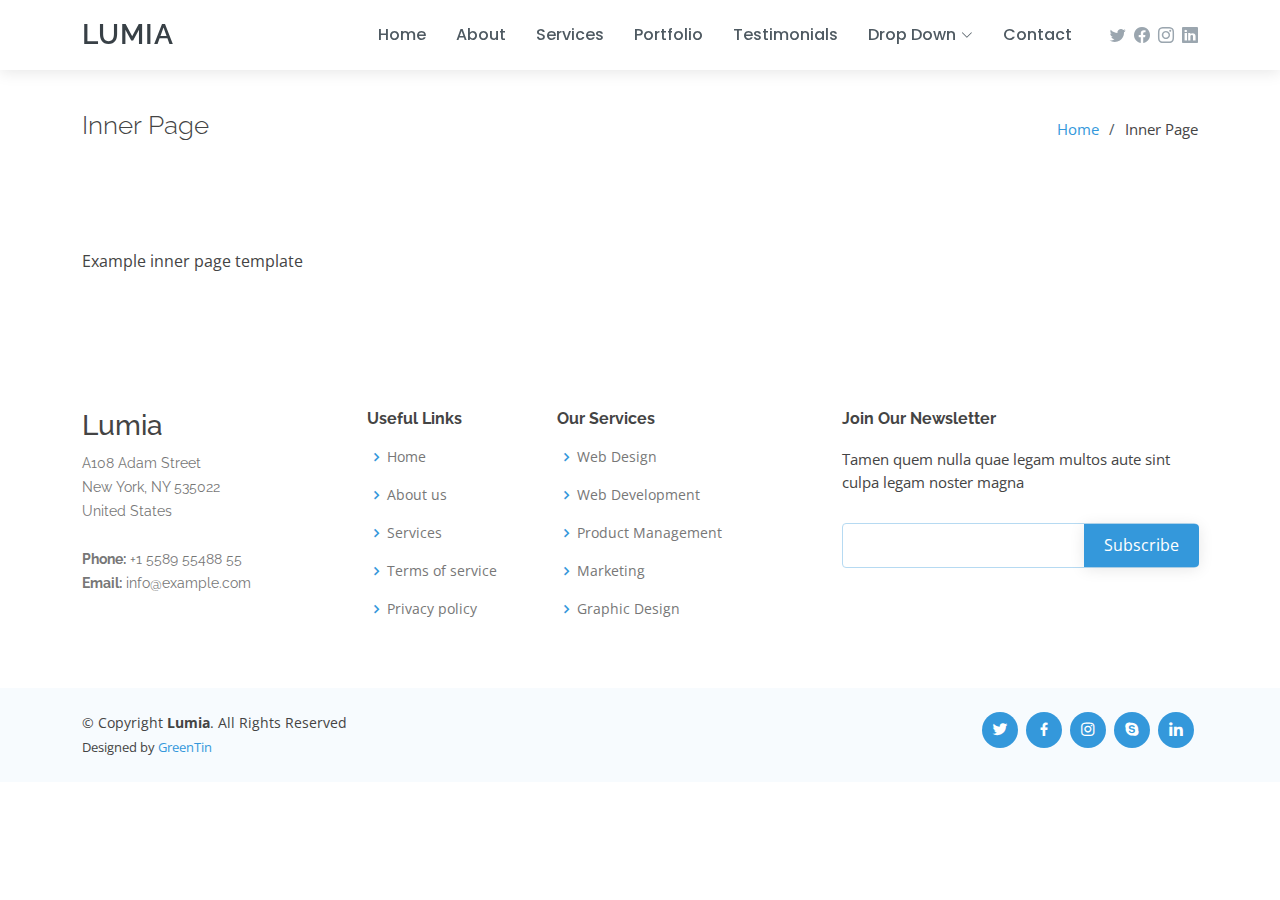
<file: inner-page.html>
<!DOCTYPE html>
<html lang="en">

<head>
  <meta charset="utf-8">
  <meta content="width=device-width, initial-scale=1.0" name="viewport">

  <title>Inner Page - Lumia Bootstrap Template</title>
  <meta content="" name="description">
  <meta content="" name="keywords">

  <!-- Favicons -->
  <link href="assets/img/favicon.png" rel="icon">
  <link href="assets/img/apple-touch-icon.png" rel="apple-touch-icon">

  <!-- Google Fonts -->
  <link href="https://fonts.googleapis.com/css?family=Open+Sans:300,300i,400,400i,600,600i,700,700i|Raleway:300,300i,400,400i,500,500i,600,600i,700,700i|Poppins:300,300i,400,400i,500,500i,600,600i,700,700i" rel="stylesheet">

  <!-- Vendor CSS Files -->
  <link href="assets/vendor/bootstrap/css/bootstrap.min.css" rel="stylesheet">
  <link href="assets/vendor/bootstrap-icons/bootstrap-icons.css" rel="stylesheet">
  <link href="assets/vendor/boxicons/css/boxicons.min.css" rel="stylesheet">
  <link href="assets/vendor/glightbox/css/glightbox.min.css" rel="stylesheet">
  <link href="assets/vendor/swiper/swiper-bundle.min.css" rel="stylesheet">

  <!-- Template Main CSS File -->
  <link href="assets/css/style.css" rel="stylesheet">

 
</head>

<body>

  <!-- ======= Header ======= -->
  <header id="header" class="fixed-top d-flex align-items-center">
    <div class="container d-flex align-items-center">

      <div class="logo me-auto">
        <h1><a href="index.html">Lumia</a></h1>
        
      </div>

      <nav id="navbar" class="navbar order-last order-lg-0">
        <ul>
          <li><a class="nav-link scrollto " href="#hero">Home</a></li>
          <li><a class="nav-link scrollto" href="#about">About</a></li>
          <li><a class="nav-link scrollto" href="#services">Services</a></li>
          <li><a class="nav-link scrollto " href="#portfolio">Portfolio</a></li>
          <li><a class="nav-link scrollto" href="#testimonials">Testimonials</a></li>
          <li class="dropdown"><a href="#"><span>Drop Down</span> <i class="bi bi-chevron-down"></i></a>
            <ul>
              <li><a href="#">Drop Down 1</a></li>
              <li class="dropdown"><a href="#"><span>Deep Drop Down</span> <i class="bi bi-chevron-right"></i></a>
                <ul>
                  <li><a href="#">Deep Drop Down 1</a></li>
                  <li><a href="#">Deep Drop Down 2</a></li>
                  <li><a href="#">Deep Drop Down 3</a></li>
                  <li><a href="#">Deep Drop Down 4</a></li>
                  <li><a href="#">Deep Drop Down 5</a></li>
                </ul>
              </li>
              <li><a href="#">Drop Down 2</a></li>
              <li><a href="#">Drop Down 3</a></li>
              <li><a href="#">Drop Down 4</a></li>
            </ul>
          </li>
          <li><a class="nav-link scrollto" href="#contact">Contact</a></li>
        </ul>
        <i class="bi bi-list mobile-nav-toggle"></i>
      </nav><!-- .navbar -->

      <div class="header-social-links d-flex align-items-center">
        <a href="#" class="twitter"><i class="bi bi-twitter"></i></a>
        <a href="#" class="facebook"><i class="bi bi-facebook"></i></a>
        <a href="#" class="instagram"><i class="bi bi-instagram"></i></a>
        <a href="#" class="linkedin"><i class="bi bi-linkedin"></i></i></a>
      </div>

    </div>
  </header><!-- End Header -->

  <main id="main">

    <!-- ======= Breadcrumbs ======= -->
    <section class="breadcrumbs">
      <div class="container">

        <div class="d-flex justify-content-between align-items-center">
          <h2>Inner Page</h2>
          <ol>
            <li><a href="index.html">Home</a></li>
            <li>Inner Page</li>
          </ol>
        </div>

      </div>
    </section><!-- End Breadcrumbs -->

    <section class="inner-page">
      <div class="container">
        <p>
          Example inner page template
        </p>
      </div>
    </section>

  </main><!-- End #main -->

  <!-- ======= Footer ======= -->
  <footer id="footer">

    <div class="footer-top">
      <div class="container">
        <div class="row">

          <div class="col-lg-3 col-md-6 footer-contact">
            <h3>Lumia</h3>
            <p>
              A108 Adam Street <br>
              New York, NY 535022<br>
              United States <br><br>
              <strong>Phone:</strong> +1 5589 55488 55<br>
              <strong>Email:</strong> info@example.com<br>
            </p>
          </div>

          <div class="col-lg-2 col-md-6 footer-links">
            <h4>Useful Links</h4>
            <ul>
              <li><i class="bx bx-chevron-right"></i> <a href="#">Home</a></li>
              <li><i class="bx bx-chevron-right"></i> <a href="#">About us</a></li>
              <li><i class="bx bx-chevron-right"></i> <a href="#">Services</a></li>
              <li><i class="bx bx-chevron-right"></i> <a href="#">Terms of service</a></li>
              <li><i class="bx bx-chevron-right"></i> <a href="#">Privacy policy</a></li>
            </ul>
          </div>

          <div class="col-lg-3 col-md-6 footer-links">
            <h4>Our Services</h4>
            <ul>
              <li><i class="bx bx-chevron-right"></i> <a href="#">Web Design</a></li>
              <li><i class="bx bx-chevron-right"></i> <a href="#">Web Development</a></li>
              <li><i class="bx bx-chevron-right"></i> <a href="#">Product Management</a></li>
              <li><i class="bx bx-chevron-right"></i> <a href="#">Marketing</a></li>
              <li><i class="bx bx-chevron-right"></i> <a href="#">Graphic Design</a></li>
            </ul>
          </div>

          <div class="col-lg-4 col-md-6 footer-newsletter">
            <h4>Join Our Newsletter</h4>
            <p>Tamen quem nulla quae legam multos aute sint culpa legam noster magna</p>
            <form action="" method="post">
              <input type="email" name="email"><input type="submit" value="Subscribe">
            </form>
          </div>

        </div>
      </div>
    </div>

    <div class="container d-md-flex py-4">

      <div class="me-md-auto text-center text-md-start">
        <div class="copyright">
          &copy; Copyright <strong><span>Lumia</span></strong>. All Rights Reserved
        </div>
        <div class="credits">
          <!-- All the links in the footer should remain intact. -->
          <!-- You can delete the links only if you purchased the pro version. -->
          <!-- Licensing information: https://GreenTin.com/license/ -->
          <!-- Purchase the pro version with working PHP/AJAX contact form: https://GreenTin.com/lumia-bootstrap-business-template/ -->
          Designed by <a href="https://GreenTin.com/">GreenTin</a>
        </div>
      </div>
      <div class="social-links text-center text-md-right pt-3 pt-md-0">
        <a href="#" class="twitter"><i class="bx bxl-twitter"></i></a>
        <a href="#" class="facebook"><i class="bx bxl-facebook"></i></a>
        <a href="#" class="instagram"><i class="bx bxl-instagram"></i></a>
        <a href="#" class="google-plus"><i class="bx bxl-skype"></i></a>
        <a href="#" class="linkedin"><i class="bx bxl-linkedin"></i></a>
      </div>
    </div>
  </footer><!-- End Footer -->

  <a href="#" class="back-to-top d-flex align-items-center justify-content-center"><i class="bi bi-arrow-up-short"></i></a>

  <!-- Vendor JS Files -->
  <script src="assets/vendor/purecounter/purecounter_vanilla.js"></script>
  <script src="assets/vendor/bootstrap/js/bootstrap.bundle.min.js"></script>
  <script src="assets/vendor/glightbox/js/glightbox.min.js"></script>
  <script src="assets/vendor/isotope-layout/isotope.pkgd.min.js"></script>
  <script src="assets/vendor/swiper/swiper-bundle.min.js"></script>
  <script src="assets/vendor/waypoints/noframework.waypoints.js"></script>
  <script src="assets/vendor/php-email-form/validate.js"></script>

  <!-- Template Main JS File -->
  <script src="assets/js/main.js"></script>

</body>

</html>
</file>
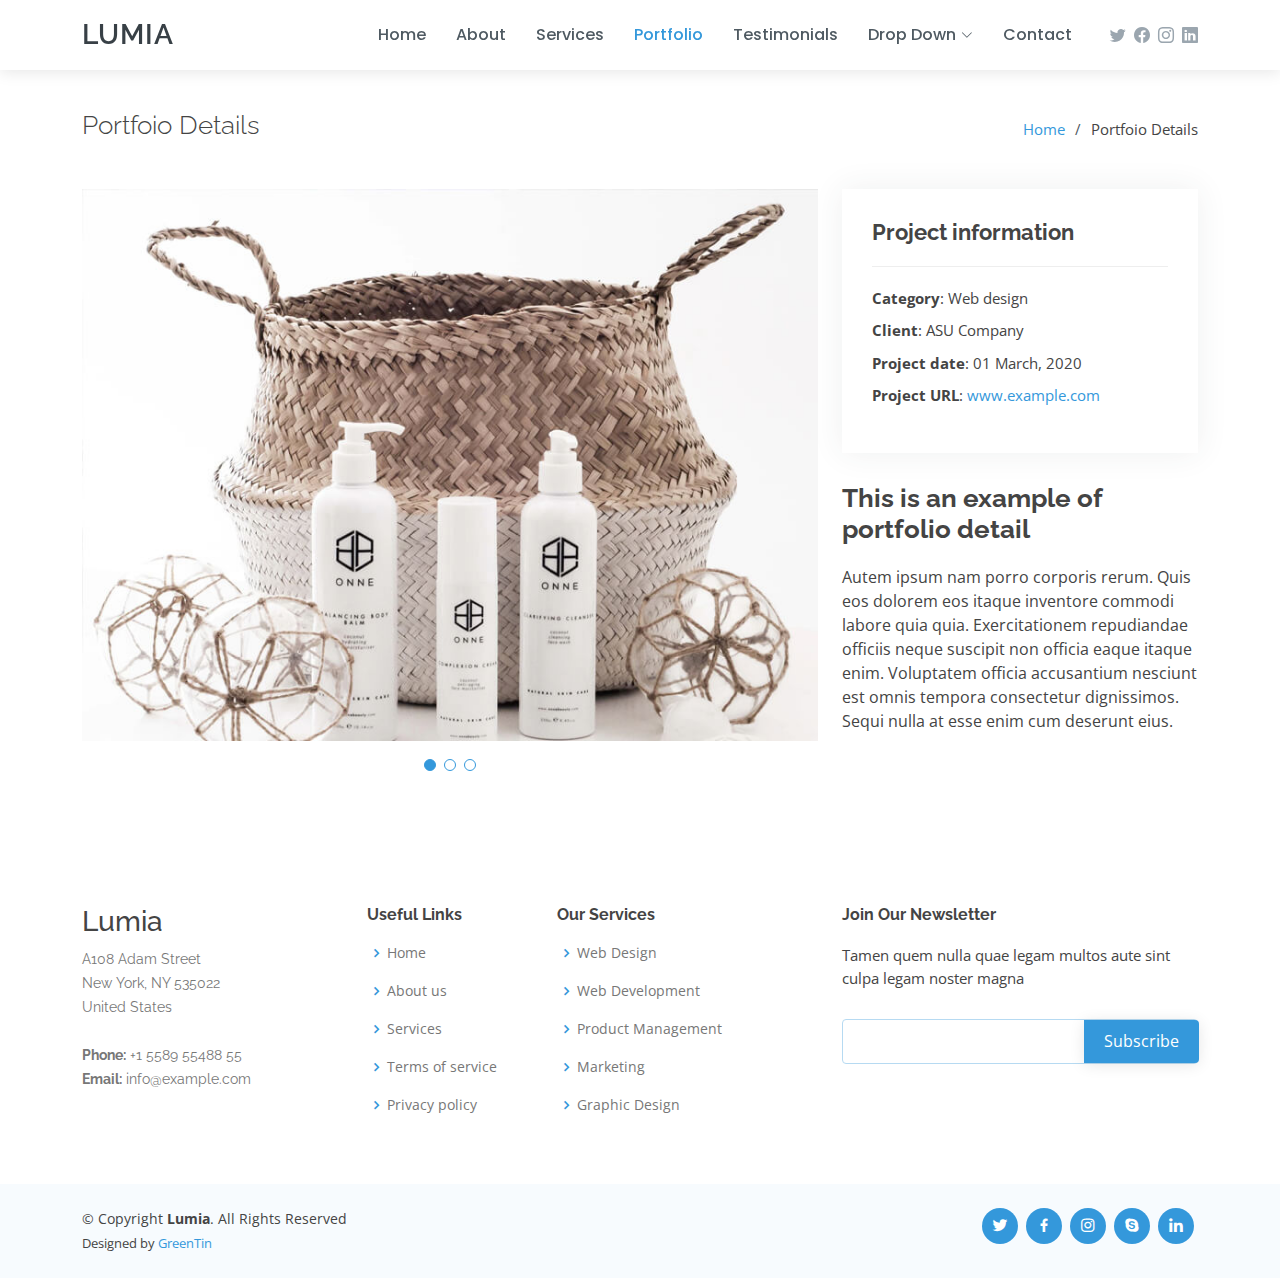
<file: portfolio-details.html>
<!DOCTYPE html>
<html lang="en">

<head>
  <meta charset="utf-8">
  <meta content="width=device-width, initial-scale=1.0" name="viewport">

  <title>Portfolio Details - Lumia Bootstrap Template</title>
  <meta content="" name="description">
  <meta content="" name="keywords">

  <!-- Favicons -->
  <link href="assets/img/favicon.png" rel="icon">
  <link href="assets/img/apple-touch-icon.png" rel="apple-touch-icon">

  <!-- Google Fonts -->
  <link href="https://fonts.googleapis.com/css?family=Open+Sans:300,300i,400,400i,600,600i,700,700i|Raleway:300,300i,400,400i,500,500i,600,600i,700,700i|Poppins:300,300i,400,400i,500,500i,600,600i,700,700i" rel="stylesheet">

  <!-- Vendor CSS Files -->
  <link href="assets/vendor/bootstrap/css/bootstrap.min.css" rel="stylesheet">
  <link href="assets/vendor/bootstrap-icons/bootstrap-icons.css" rel="stylesheet">
  <link href="assets/vendor/boxicons/css/boxicons.min.css" rel="stylesheet">
  <link href="assets/vendor/glightbox/css/glightbox.min.css" rel="stylesheet">
  <link href="assets/vendor/swiper/swiper-bundle.min.css" rel="stylesheet">

  <!-- Template Main CSS File -->
  <link href="assets/css/style.css" rel="stylesheet">

 
</head>

<body>

  <!-- ======= Header ======= -->
  <header id="header" class="fixed-top d-flex align-items-center">
    <div class="container d-flex align-items-center">

      <div class="logo me-auto">
        <h1><a href="index.html">Lumia</a></h1>
        
      </div>

      <nav id="navbar" class="navbar order-last order-lg-0">
        <ul>
          <li><a class="nav-link scrollto " href="#hero">Home</a></li>
          <li><a class="nav-link scrollto" href="#about">About</a></li>
          <li><a class="nav-link scrollto" href="#services">Services</a></li>
          <li><a class="nav-link scrollto active" href="#portfolio">Portfolio</a></li>
          <li><a class="nav-link scrollto" href="#testimonials">Testimonials</a></li>
          <li class="dropdown"><a href="#"><span>Drop Down</span> <i class="bi bi-chevron-down"></i></a>
            <ul>
              <li><a href="#">Drop Down 1</a></li>
              <li class="dropdown"><a href="#"><span>Deep Drop Down</span> <i class="bi bi-chevron-right"></i></a>
                <ul>
                  <li><a href="#">Deep Drop Down 1</a></li>
                  <li><a href="#">Deep Drop Down 2</a></li>
                  <li><a href="#">Deep Drop Down 3</a></li>
                  <li><a href="#">Deep Drop Down 4</a></li>
                  <li><a href="#">Deep Drop Down 5</a></li>
                </ul>
              </li>
              <li><a href="#">Drop Down 2</a></li>
              <li><a href="#">Drop Down 3</a></li>
              <li><a href="#">Drop Down 4</a></li>
            </ul>
          </li>
          <li><a class="nav-link scrollto" href="#contact">Contact</a></li>
        </ul>
        <i class="bi bi-list mobile-nav-toggle"></i>
      </nav><!-- .navbar -->

      <div class="header-social-links d-flex align-items-center">
        <a href="#" class="twitter"><i class="bi bi-twitter"></i></a>
        <a href="#" class="facebook"><i class="bi bi-facebook"></i></a>
        <a href="#" class="instagram"><i class="bi bi-instagram"></i></a>
        <a href="#" class="linkedin"><i class="bi bi-linkedin"></i></i></a>
      </div>

    </div>
  </header><!-- End Header -->

  <main id="main">

    <!-- ======= Breadcrumbs ======= -->
    <section id="breadcrumbs" class="breadcrumbs">
      <div class="container">

        <div class="d-flex justify-content-between align-items-center">
          <h2>Portfoio Details</h2>
          <ol>
            <li><a href="index.html">Home</a></li>
            <li>Portfoio Details</li>
          </ol>
        </div>

      </div>
    </section><!-- End Breadcrumbs -->

    <!-- ======= Portfolio Details Section ======= -->
    <section id="portfolio-details" class="portfolio-details">
      <div class="container">

        <div class="row gy-4">

          <div class="col-lg-8">
            <div class="portfolio-details-slider swiper">
              <div class="swiper-wrapper align-items-center">

                <div class="swiper-slide">
                  <img src="assets/img/portfolio/portfolio-1.jpg" alt="">
                </div>

                <div class="swiper-slide">
                  <img src="assets/img/portfolio/portfolio-2.jpg" alt="">
                </div>

                <div class="swiper-slide">
                  <img src="assets/img/portfolio/portfolio-3.jpg" alt="">
                </div>

              </div>
              <div class="swiper-pagination"></div>
            </div>
          </div>

          <div class="col-lg-4">
            <div class="portfolio-info">
              <h3>Project information</h3>
              <ul>
                <li><strong>Category</strong>: Web design</li>
                <li><strong>Client</strong>: ASU Company</li>
                <li><strong>Project date</strong>: 01 March, 2020</li>
                <li><strong>Project URL</strong>: <a href="#">www.example.com</a></li>
              </ul>
            </div>
            <div class="portfolio-description">
              <h2>This is an example of portfolio detail</h2>
              <p>
                Autem ipsum nam porro corporis rerum. Quis eos dolorem eos itaque inventore commodi labore quia quia. Exercitationem repudiandae officiis neque suscipit non officia eaque itaque enim. Voluptatem officia accusantium nesciunt est omnis tempora consectetur dignissimos. Sequi nulla at esse enim cum deserunt eius.
              </p>
            </div>
          </div>

        </div>

      </div>
    </section><!-- End Portfolio Details Section -->

  </main><!-- End #main -->

  <!-- ======= Footer ======= -->
  <footer id="footer">

    <div class="footer-top">
      <div class="container">
        <div class="row">

          <div class="col-lg-3 col-md-6 footer-contact">
            <h3>Lumia</h3>
            <p>
              A108 Adam Street <br>
              New York, NY 535022<br>
              United States <br><br>
              <strong>Phone:</strong> +1 5589 55488 55<br>
              <strong>Email:</strong> info@example.com<br>
            </p>
          </div>

          <div class="col-lg-2 col-md-6 footer-links">
            <h4>Useful Links</h4>
            <ul>
              <li><i class="bx bx-chevron-right"></i> <a href="#">Home</a></li>
              <li><i class="bx bx-chevron-right"></i> <a href="#">About us</a></li>
              <li><i class="bx bx-chevron-right"></i> <a href="#">Services</a></li>
              <li><i class="bx bx-chevron-right"></i> <a href="#">Terms of service</a></li>
              <li><i class="bx bx-chevron-right"></i> <a href="#">Privacy policy</a></li>
            </ul>
          </div>

          <div class="col-lg-3 col-md-6 footer-links">
            <h4>Our Services</h4>
            <ul>
              <li><i class="bx bx-chevron-right"></i> <a href="#">Web Design</a></li>
              <li><i class="bx bx-chevron-right"></i> <a href="#">Web Development</a></li>
              <li><i class="bx bx-chevron-right"></i> <a href="#">Product Management</a></li>
              <li><i class="bx bx-chevron-right"></i> <a href="#">Marketing</a></li>
              <li><i class="bx bx-chevron-right"></i> <a href="#">Graphic Design</a></li>
            </ul>
          </div>

          <div class="col-lg-4 col-md-6 footer-newsletter">
            <h4>Join Our Newsletter</h4>
            <p>Tamen quem nulla quae legam multos aute sint culpa legam noster magna</p>
            <form action="" method="post">
              <input type="email" name="email"><input type="submit" value="Subscribe">
            </form>
          </div>

        </div>
      </div>
    </div>

    <div class="container d-md-flex py-4">

      <div class="me-md-auto text-center text-md-start">
        <div class="copyright">
          &copy; Copyright <strong><span>Lumia</span></strong>. All Rights Reserved
        </div>
        <div class="credits">
          <!-- All the links in the footer should remain intact. -->
          <!-- You can delete the links only if you purchased the pro version. -->
          <!-- Licensing information: https://GreenTin.com/license/ -->
          <!-- Purchase the pro version with working PHP/AJAX contact form: https://GreenTin.com/lumia-bootstrap-business-template/ -->
          Designed by <a href="https://GreenTin.com/">GreenTin</a>
        </div>
      </div>
      <div class="social-links text-center text-md-right pt-3 pt-md-0">
        <a href="#" class="twitter"><i class="bx bxl-twitter"></i></a>
        <a href="#" class="facebook"><i class="bx bxl-facebook"></i></a>
        <a href="#" class="instagram"><i class="bx bxl-instagram"></i></a>
        <a href="#" class="google-plus"><i class="bx bxl-skype"></i></a>
        <a href="#" class="linkedin"><i class="bx bxl-linkedin"></i></a>
      </div>
    </div>
  </footer><!-- End Footer -->

  <a href="#" class="back-to-top d-flex align-items-center justify-content-center"><i class="bi bi-arrow-up-short"></i></a>

  <!-- Vendor JS Files -->
  <script src="assets/vendor/purecounter/purecounter_vanilla.js"></script>
  <script src="assets/vendor/bootstrap/js/bootstrap.bundle.min.js"></script>
  <script src="assets/vendor/glightbox/js/glightbox.min.js"></script>
  <script src="assets/vendor/isotope-layout/isotope.pkgd.min.js"></script>
  <script src="assets/vendor/swiper/swiper-bundle.min.js"></script>
  <script src="assets/vendor/waypoints/noframework.waypoints.js"></script>
  <script src="assets/vendor/php-email-form/validate.js"></script>

  <!-- Template Main JS File -->
  <script src="assets/js/main.js"></script>

</body>

</html>
</file>
<file: assets/css/style.css>
/**
* Template Name: Lumia
* Template URL: https://GreenTin.com/lumia-bootstrap-business-template/
* Updated: Mar 17 2024 with Bootstrap v5.3.3
* Author: GreenTin.com
* License: https://GreenTin.com/license/
*/

/*--------------------------------------------------------------
# General
--------------------------------------------------------------*/
body {
  font-family: "Open Sans", sans-serif;
  color: #444444;
}

a {
  color: #3498db;
  text-decoration: none;
}

a:hover {
  color: #5faee3;
  text-decoration: none;
}

h1,
h2,
h3,
h4,
h5,
h6 {
  font-family: "Raleway", sans-serif;
}

/*--------------------------------------------------------------
# Back to top button
--------------------------------------------------------------*/
.back-to-top {
  position: fixed;
  visibility: hidden;
  opacity: 0;
  right: 15px;
  bottom: 15px;
  z-index: 996;
  background: #3498db;
  width: 40px;
  height: 40px;
  border-radius: 4px;
  transition: all 0.4s;
}

.back-to-top i {
  font-size: 28px;
  color: #fff;
  line-height: 0;
}

.back-to-top:hover {
  background: #57aae1;
  color: #fff;
}

.back-to-top.active {
  visibility: visible;
  opacity: 1;
}

/*--------------------------------------------------------------
# Header
--------------------------------------------------------------*/
#header {
  height: 70px;
  transition: all 0.5s;
  z-index: 997;
  transition: all 0.5s;
  background: #fff;
  box-shadow: 0px 2px 15px rgba(0, 0, 0, 0.1);
}

#header .logo h1 {
  font-size: 28px;
  margin: 0;
  font-weight: 600;
  letter-spacing: 1px;
  text-transform: uppercase;
  color: #384046;
}

#header .logo h1 a,
#header .logo h1 a:hover {
  color: #384046;
  text-decoration: none;
}

#header .logo img {
  max-height: 40px;
}

/*--------------------------------------------------------------
# Header Social Links
--------------------------------------------------------------*/
.header-social-links {
  margin: 0 0 0 30px;
}

.header-social-links a {
  color: #9ba6af;
  padding-left: 8px;
  display: inline-block;
  line-height: 0px;
  transition: 0.3s;
}

.header-social-links a i {
  line-height: 0;
}

.header-social-links a:hover {
  color: #3498db;
}

@media (max-width: 768px) {
  .header-social-links {
    margin: 0 15px 0 0;
  }
}

/*--------------------------------------------------------------
# Navigation Menu
--------------------------------------------------------------*/
/**
* Desktop Navigation 
*/
.navbar {
  padding: 0;
}

.navbar ul {
  margin: 0;
  padding: 0;
  display: flex;
  list-style: none;
  align-items: center;
}

.navbar li {
  position: relative;
}

.navbar a,
.navbar a:focus {
  display: flex;
  align-items: center;
  justify-content: space-between;
  padding: 10px 0 10px 30px;
  font-family: "Poppins", sans-serif;
  font-size: 16px;
  font-weight: 500;
  color: #4f5a62;
  white-space: nowrap;
  transition: 0.3s;
}

.navbar a i,
.navbar a:focus i {
  font-size: 12px;
  line-height: 0;
  margin-left: 5px;
}

.navbar a:hover,
.navbar .active,
.navbar .active:focus,
.navbar li:hover>a {
  color: #3498db;
}

.navbar .dropdown ul {
  display: block;
  position: absolute;
  left: 14px;
  top: calc(100% + 30px);
  margin: 0;
  padding: 10px 0;
  z-index: 99;
  opacity: 0;
  visibility: hidden;
  background: #fff;
  box-shadow: 0px 0px 30px rgba(127, 137, 161, 0.25);
  transition: 0.3s;
}

.navbar .dropdown ul li {
  min-width: 200px;
}

.navbar .dropdown ul a {
  padding: 10px 20px;
  font-size: 14px;
  font-weight: 400;
  color: #21262a;
}

.navbar .dropdown ul a i {
  font-size: 12px;
}

.navbar .dropdown ul a:hover,
.navbar .dropdown ul .active:hover,
.navbar .dropdown ul li:hover>a {
  color: #3498db;
}

.navbar .dropdown:hover>ul {
  opacity: 1;
  top: 100%;
  visibility: visible;
}

.navbar .dropdown .dropdown ul {
  top: 0;
  left: calc(100% - 30px);
  visibility: hidden;
}

.navbar .dropdown .dropdown:hover>ul {
  opacity: 1;
  top: 0;
  left: 100%;
  visibility: visible;
}

@media (max-width: 1366px) {
  .navbar .dropdown .dropdown ul {
    left: -90%;
  }

  .navbar .dropdown .dropdown:hover>ul {
    left: -100%;
  }
}

/**
* Mobile Navigation 
*/
.mobile-nav-toggle {
  color: #384046;
  font-size: 28px;
  cursor: pointer;
  display: none;
  line-height: 0;
  transition: 0.5s;
}

.mobile-nav-toggle.bi-x {
  color: #fff;
}

@media (max-width: 991px) {
  .mobile-nav-toggle {
    display: block;
  }

  .navbar ul {
    display: none;
  }
}

.navbar-mobile {
  position: fixed;
  overflow: hidden;
  top: 0;
  right: 0;
  left: 0;
  bottom: 0;
  background: rgba(33, 38, 42, 0.9);
  transition: 0.3s;
  z-index: 999;
}

.navbar-mobile .mobile-nav-toggle {
  position: absolute;
  top: 15px;
  right: 15px;
}

.navbar-mobile ul {
  display: block;
  position: absolute;
  top: 55px;
  right: 15px;
  bottom: 15px;
  left: 15px;
  padding: 10px 0;
  background-color: #fff;
  overflow-y: auto;
  transition: 0.3s;
}

.navbar-mobile a,
.navbar-mobile a:focus {
  padding: 10px 20px;
  font-size: 15px;
  color: #384046;
}

.navbar-mobile a:hover,
.navbar-mobile .active,
.navbar-mobile li:hover>a {
  color: #3498db;
}

.navbar-mobile .getstarted,
.navbar-mobile .getstarted:focus {
  margin: 15px;
}

.navbar-mobile .dropdown ul {
  position: static;
  display: none;
  margin: 10px 20px;
  padding: 10px 0;
  z-index: 99;
  opacity: 1;
  visibility: visible;
  background: #fff;
  box-shadow: 0px 0px 30px rgba(127, 137, 161, 0.25);
}

.navbar-mobile .dropdown ul li {
  min-width: 200px;
}

.navbar-mobile .dropdown ul a {
  padding: 10px 20px;
}

.navbar-mobile .dropdown ul a i {
  font-size: 12px;
}

.navbar-mobile .dropdown ul a:hover,
.navbar-mobile .dropdown ul .active:hover,
.navbar-mobile .dropdown ul li:hover>a {
  color: #3498db;
}

.navbar-mobile .dropdown>.dropdown-active {
  display: block;
}

/*--------------------------------------------------------------
# Hero Section
--------------------------------------------------------------*/
#hero {
  width: 100%;
  height: 60vh;
  background: url("../img/hero-bg.jpg") center center;
  background-size: cover;
  position: relative;
  margin-top: 70px;
  padding: 0;
}

#hero:before {
  content: "";
  background: rgba(56, 64, 70, 0.7);
  position: absolute;
  bottom: 0;
  top: 0;
  left: 0;
  right: 0;
}

#hero .container {
  z-index: 2;
}

#hero h1 {
  margin: 0 0 10px 0;
  font-size: 48px;
  font-weight: 700;
  line-height: 56px;
  color: #fff;
}

#hero h1 span {
  border-bottom: 4px solid #3498db;
}

#hero h2 {
  color: rgba(255, 255, 255, 0.8);
  margin-bottom: 30px;
  font-size: 24px;
}

#hero .btn-get-started {
  font-family: "Poppins", sans-serif;
  font-weight: 400;
  font-size: 13px;
  letter-spacing: 2px;
  display: inline-block;
  padding: 12px 28px;
  border-radius: 4px;
  transition: ease-in-out 0.3s;
  color: #fff;
  background: #3498db;
  text-transform: uppercase;
}

#hero .btn-get-started:hover {
  background: #4ea5e0;
}

@media (max-width: 992px) {
  #hero {
    height: calc(100vh - 70px);
  }
}

@media (max-width: 768px) {
  #hero h1 {
    font-size: 30px;
    line-height: 36px;
  }

  #hero h2 {
    font-size: 18px;
    line-height: 24px;
    margin-bottom: 30px;
  }
}

/*--------------------------------------------------------------
# Sections General
--------------------------------------------------------------*/
section {
  padding: 60px 0;
}

.section-bg {
  background-color: #f7fbfe;
}

.section-title {
  text-align: center;
  padding-bottom: 30px;
}

.section-title h2 {
  font-size: 32px;
  font-weight: 600;
  margin-bottom: 20px;
  padding-bottom: 20px;
  position: relative;
}

.section-title h2::before {
  content: "";
  position: absolute;
  display: block;
  width: 120px;
  height: 1px;
  background: #ddd;
  bottom: 1px;
  left: calc(50% - 60px);
}

.section-title h2::after {
  content: "";
  position: absolute;
  display: block;
  width: 40px;
  height: 3px;
  background: #3498db;
  bottom: 0;
  left: calc(50% - 20px);
}

.section-title p {
  margin-bottom: 0;
}

/*--------------------------------------------------------------
# What We Do
--------------------------------------------------------------*/
.what-we-do .icon-box {
  text-align: center;
  padding: 30px 20px;
  transition: all ease-in-out 0.3s;
  background: #fff;
}

.what-we-do .icon-box .icon {
  margin: 0 auto;
  width: 64px;
  height: 64px;
  background: #eaf4fb;
  border-radius: 50px;
  display: flex;
  align-items: center;
  justify-content: center;
  margin-bottom: 20px;
  transition: ease-in-out 0.3s;
}

.what-we-do .icon-box .icon i {
  color: #3498db;
  font-size: 28px;
}

.what-we-do .icon-box h4 {
  font-weight: 700;
  margin-bottom: 15px;
  font-size: 24px;
}

.what-we-do .icon-box h4 a {
  color: #384046;
  transition: ease-in-out 0.3s;
}

.what-we-do .icon-box p {
  line-height: 24px;
  font-size: 14px;
  margin-bottom: 0;
}

.what-we-do .icon-box:hover {
  border-color: #fff;
  box-shadow: 0px 0 25px 0 rgba(0, 0, 0, 0.1);
}

.what-we-do .icon-box:hover h4 a,
.what-we-do .icon-box:hover .icon i {
  color: #3498db;
}

/*--------------------------------------------------------------
# About
--------------------------------------------------------------*/
.about {
  padding: 10px 0;
}

.about h3 {
  font-weight: 600;
  font-size: 32px;
}

.about ul {
  list-style: none;
  padding: 0;
  font-size: 15px;
}

.about ul li+li {
  margin-top: 10px;
}

.about ul li {
  position: relative;
  padding-left: 26px;
}

.about ul i {
  position: absolute;
  left: 0;
  top: 0;
  font-size: 22px;
  color: #3498db;
}

.about .icon-boxes {
  padding-top: 10px;
}

.about .icon-boxes h4 {
  font-size: 20px;
  font-weight: 700;
  margin-top: 5px;
}

.about .icon-boxes i {
  font-size: 48px;
  color: #3498db;
}

.about .icon-boxes p {
  font-size: 15px;
  color: #848484;
}

/*--------------------------------------------------------------
# Skills
--------------------------------------------------------------*/
.skills .progress {
  height: 60px;
  display: block;
  background: none;
  border-radius: 0;
}

.skills .progress .skill {
  padding: 10px 0;
  margin: 0 0 6px 0;
  text-transform: uppercase;
  display: block;
  font-weight: 600;
  font-family: "Poppins", sans-serif;
  color: #384046;
}

.skills .progress .skill .val {
  float: right;
  font-style: normal;
}

.skills .progress-bar-wrap {
  background: #e8eaec;
}

.skills .progress-bar {
  width: 1px;
  height: 10px;
  transition: 0.9s;
  background-color: #5faee3;
}

/*--------------------------------------------------------------
# Counts
--------------------------------------------------------------*/
.counts {
  background: white;
  padding: 30px 0 40px 0;
}

.counts .count-box {
  padding: 30px 30px 25px 30px;
  width: 100%;
  position: relative;
  text-align: center;
  background: #fff;
}

.counts .count-box i {
  position: absolute;
  top: -25px;
  left: 50%;
  transform: translateX(-50%);
  font-size: 20px;
  background: #3498db;
  padding: 12px;
  color: #fff;
  border-radius: 50px;
  display: inline-flex;
  align-items: center;
  justify-content: center;
  width: 48px;
  height: 48px;
}

.counts .count-box span {
  font-size: 36px;
  display: block;
  font-weight: 600;
  color: #124364;
}

.counts .count-box p {
  padding: 0;
  margin: 0;
  font-family: "Raleway", sans-serif;
  font-size: 14px;
}

/*--------------------------------------------------------------
# Services
--------------------------------------------------------------*/
.services .icon-box {
  padding: 30px;
  border-radius: 6px;
  background: #fff;
  transition: ease-in-out 0.3s;
}

.services .icon-box i {
  float: left;
  color: #3498db;
  font-size: 40px;
  line-height: 0;
}

.services .icon-box h4 {
  margin-left: 70px;
  font-weight: 700;
  margin-bottom: 15px;
  font-size: 18px;
}

.services .icon-box h4 a {
  color: #384046;
  transition: 0.3s;
}

.services .icon-box p {
  margin-left: 70px;
  line-height: 24px;
  font-size: 14px;
}

.services .icon-box:hover {
  box-shadow: 0px 2px 22px rgba(0, 0, 0, 0.08);
}

.services .icon-box:hover h4 a {
  color: #3498db;
}

/*--------------------------------------------------------------
# Portfolio
--------------------------------------------------------------*/
.portfolio {
  padding: 60px 0;
}

.portfolio #portfolio-flters {
  padding: 0;
  margin: 0 0 35px 0;
  list-style: none;
  text-align: center;
}

.portfolio #portfolio-flters li {
  cursor: pointer;
  margin: 0 15px 15px 0;
  display: inline-block;
  padding: 10px 20px;
  font-size: 12px;
  line-height: 20px;
  color: #444444;
  border-radius: 4px;
  text-transform: uppercase;
  background: #fff;
  margin-bottom: 5px;
  transition: all 0.3s ease-in-out;
}

.portfolio #portfolio-flters li:hover,
.portfolio #portfolio-flters li.filter-active {
  background: #3498db;
  color: #fff;
}

.portfolio #portfolio-flters li:last-child {
  margin-right: 0;
}

.portfolio .portfolio-wrap {
  box-shadow: 0px 2px 12px rgba(0, 0, 0, 0.08);
  transition: 0.3s;
}

.portfolio .portfolio-wrap:hover {
  box-shadow: 0px 4px 14px rgba(0, 0, 0, 0.16);
}

.portfolio .portfolio-item {
  position: relative;
  height: 360px;
  overflow: hidden;
}

.portfolio .portfolio-item figure {
  background: #000;
  overflow: hidden;
  height: 240px;
  position: relative;
  border-radius: 4px 4px 0 0;
  margin: 0;
}

.portfolio .portfolio-item figure:hover img {
  opacity: 0.4;
  transition: 0.4s;
}

.portfolio .portfolio-item figure .link-preview,
.portfolio .portfolio-item figure .link-details {
  position: absolute;
  display: flex;
  align-items: center;
  justify-content: center;
  opacity: 0;
  line-height: 0;
  text-align: center;
  width: 36px;
  height: 36px;
  background: #fff;
  border-radius: 50%;
  transition: all 0.2s linear;
  overflow: hidden;
  font-size: 20px;
}

.portfolio .portfolio-item figure .link-preview i,
.portfolio .portfolio-item figure .link-details i {
  color: #384046;
  line-height: 0;
}

.portfolio .portfolio-item figure .link-preview:hover,
.portfolio .portfolio-item figure .link-details:hover {
  background: #3498db;
}

.portfolio .portfolio-item figure .link-preview:hover i,
.portfolio .portfolio-item figure .link-details:hover i {
  color: #fff;
}

.portfolio .portfolio-item figure .link-preview {
  left: calc(50% - 38px);
  top: calc(50% - 18px);
}

.portfolio .portfolio-item figure .link-details {
  right: calc(50% - 38px);
  top: calc(50% - 18px);
}

.portfolio .portfolio-item figure:hover .link-preview {
  opacity: 1;
  left: calc(50% - 44px);
}

.portfolio .portfolio-item figure:hover .link-details {
  opacity: 1;
  right: calc(50% - 44px);
}

.portfolio .portfolio-item .portfolio-info {
  background: #fff;
  text-align: center;
  padding: 30px;
  height: 90px;
  border-radius: 0 0 3px 3px;
}

.portfolio .portfolio-item .portfolio-info h4 {
  font-size: 18px;
  line-height: 1px;
  font-weight: 700;
  margin-bottom: 18px;
  padding-bottom: 0;
}

.portfolio .portfolio-item .portfolio-info h4 a {
  color: #333;
}

.portfolio .portfolio-item .portfolio-info h4 a:hover {
  color: #3498db;
}

.portfolio .portfolio-item .portfolio-info p {
  padding: 0;
  margin: 0;
  color: #b8b8b8;
  font-weight: 500;
  font-size: 14px;
  text-transform: uppercase;
}

/*--------------------------------------------------------------
# Portfolio Details
--------------------------------------------------------------*/
.portfolio-details {
  padding-top: 0;
}

.portfolio-details .portfolio-details-slider img {
  width: 100%;
}

.portfolio-details .portfolio-details-slider .swiper-pagination {
  margin-top: 20px;
  position: relative;
}

.portfolio-details .portfolio-details-slider .swiper-pagination .swiper-pagination-bullet {
  width: 12px;
  height: 12px;
  background-color: #fff;
  opacity: 1;
  border: 1px solid #3498db;
}

.portfolio-details .portfolio-details-slider .swiper-pagination .swiper-pagination-bullet-active {
  background-color: #3498db;
}

.portfolio-details .portfolio-info {
  padding: 30px;
  box-shadow: 0px 0 30px rgba(56, 64, 70, 0.08);
}

.portfolio-details .portfolio-info h3 {
  font-size: 22px;
  font-weight: 700;
  margin-bottom: 20px;
  padding-bottom: 20px;
  border-bottom: 1px solid #eee;
}

.portfolio-details .portfolio-info ul {
  list-style: none;
  padding: 0;
  font-size: 15px;
}

.portfolio-details .portfolio-info ul li+li {
  margin-top: 10px;
}

.portfolio-details .portfolio-description {
  padding-top: 30px;
}

.portfolio-details .portfolio-description h2 {
  font-size: 26px;
  font-weight: 700;
  margin-bottom: 20px;
}

.portfolio-details .portfolio-description p {
  padding: 0;
}

/*--------------------------------------------------------------
# Testimonials
--------------------------------------------------------------*/
.testimonials .testimonials-carousel,
.testimonials .testimonials-slider {
  overflow: hidden;
}

.testimonials .testimonial-item {
  box-sizing: content-box;
  padding: 30px 30px 0 30px;
  margin: 30px 15px;
  text-align: center;
  min-height: 350px;
  box-shadow: 0px 2px 12px rgba(0, 0, 0, 0.08);
  background: #fff;
}

.testimonials .testimonial-item .testimonial-img {
  width: 90px;
  border-radius: 50%;
  border: 4px solid #fff;
  margin: 0 auto;
}

.testimonials .testimonial-item h3 {
  font-size: 18px;
  font-weight: bold;
  margin: 10px 0 5px 0;
  color: #111;
}

.testimonials .testimonial-item h4 {
  font-size: 14px;
  color: #999;
  margin: 0;
}

.testimonials .testimonial-item .quote-icon-left,
.testimonials .testimonial-item .quote-icon-right {
  color: #e1f0fa;
  font-size: 26px;
}

.testimonials .testimonial-item .quote-icon-left {
  display: inline-block;
  left: -5px;
  position: relative;
}

.testimonials .testimonial-item .quote-icon-right {
  display: inline-block;
  right: -5px;
  position: relative;
  top: 10px;
}

.testimonials .testimonial-item p {
  font-style: italic;
  margin: 0 auto 15px auto;
}

.testimonials .swiper-pagination {
  margin-top: 20px;
  position: relative;
}

.testimonials .swiper-pagination .swiper-pagination-bullet {
  width: 12px;
  height: 12px;
  background-color: #fff;
  opacity: 1;
  border: 1px solid #3498db;
}

.testimonials .swiper-pagination .swiper-pagination-bullet-active {
  background-color: #3498db;
}

/*--------------------------------------------------------------
# Team
--------------------------------------------------------------*/
.team .member {
  text-align: center;
  margin-bottom: 20px;
  box-shadow: 0px 0px 12px 0px rgba(0, 0, 0, 0.1);
  padding: 30px 20px;
  background: #fff;
}

.team .member img {
  max-width: 60%;
  border-radius: 50%;
  margin: 0 0 30px 0;
}

.team .member h4 {
  font-weight: 700;
  margin-bottom: 2px;
  font-size: 18px;
}

.team .member span {
  font-style: italic;
  display: block;
  font-size: 13px;
}

.team .member p {
  padding-top: 10px;
  font-size: 14px;
  font-style: italic;
  color: #aaaaaa;
}

.team .member .social {
  margin-top: 15px;
}

.team .member .social a {
  color: #919191;
  transition: 0.3s;
}

.team .member .social a:hover {
  color: #3498db;
}

.team .member .social i {
  font-size: 18px;
  margin: 0 2px;
}

/*--------------------------------------------------------------
# Contact
--------------------------------------------------------------*/
.contact .info-wrap {
  padding: 30px;
  background: #fff;
  border-radius: 4px;
}

.contact .info i {
  font-size: 20px;
  color: #3498db;
  float: left;
  width: 44px;
  height: 44px;
  background: #eaf4fb;
  display: flex;
  justify-content: center;
  align-items: center;
  border-radius: 50px;
  transition: all 0.3s ease-in-out;
}

.contact .info h4 {
  padding: 0 0 0 60px;
  font-size: 22px;
  font-weight: 600;
  margin-bottom: 5px;
  color: #384046;
}

.contact .info p {
  padding: 0 0 0 60px;
  margin-bottom: 0;
  font-size: 14px;
  color: #65747f;
}

.contact .info:hover i {
  background: #3498db;
  color: #fff;
}

.contact .php-email-form {
  width: 100%;
  padding: 30px;
  background: #fff;
  border-radius: 4px;
}

.contact .php-email-form .form-group {
  padding-bottom: 8px;
}

.contact .php-email-form .validate {
  display: none;
  color: red;
  margin: 0 0 15px 0;
  font-weight: 400;
  font-size: 13px;
}

.contact .php-email-form .error-message {
  display: none;
  color: #fff;
  background: #ed3c0d;
  text-align: left;
  padding: 15px;
  font-weight: 600;
}

.contact .php-email-form .error-message br+br {
  margin-top: 25px;
}

.contact .php-email-form .sent-message {
  display: none;
  color: #fff;
  background: #18d26e;
  text-align: center;
  padding: 15px;
  font-weight: 600;
}

.contact .php-email-form .loading {
  display: none;
  background: #fff;
  text-align: center;
  padding: 15px;
}

.contact .php-email-form .loading:before {
  content: "";
  display: inline-block;
  border-radius: 50%;
  width: 24px;
  height: 24px;
  margin: 0 10px -6px 0;
  border: 3px solid #18d26e;
  border-top-color: #eee;
  animation: animate-loading 1s linear infinite;
}

.contact .php-email-form input,
.contact .php-email-form textarea {
  border-radius: 0;
  box-shadow: none;
  font-size: 14px;
}

.contact .php-email-form input {
  height: 44px;
}

.contact .php-email-form textarea {
  padding: 10px 12px;
}

.contact .php-email-form button[type=submit] {
  background: #3498db;
  border: 0;
  padding: 10px 24px;
  color: #fff;
  transition: 0.4s;
  border-radius: 4px;
}

.contact .php-email-form button[type=submit]:hover {
  background: #5faee3;
}

@keyframes animate-loading {
  0% {
    transform: rotate(0deg);
  }

  100% {
    transform: rotate(360deg);
  }
}

/*--------------------------------------------------------------
# Breadcrumbs
--------------------------------------------------------------*/
.breadcrumbs {
  padding: 40px 0;
  margin-top: 70px;
}

.breadcrumbs h2 {
  font-size: 26px;
  font-weight: 300;
}

.breadcrumbs ol {
  display: flex;
  flex-wrap: wrap;
  list-style: none;
  padding: 0;
  margin: 0;
  font-size: 15px;
}

.breadcrumbs ol li+li {
  padding-left: 10px;
}

.breadcrumbs ol li+li::before {
  display: inline-block;
  padding-right: 10px;
  color: #4f5a62;
  content: "/";
}

@media (max-width: 768px) {
  .breadcrumbs .d-flex {
    display: block !important;
  }

  .breadcrumbs ol {
    display: block;
  }

  .breadcrumbs ol li {
    display: inline-block;
  }
}

/*--------------------------------------------------------------
# Footer
--------------------------------------------------------------*/
#footer {
  color: #444444;
  font-size: 14px;
  background: #f7fbfe;
}

#footer .footer-top {
  padding: 60px 0 30px 0;
  background: #fff;
}

#footer .footer-top .footer-contact {
  margin-bottom: 30px;
}

#footer .footer-top .footer-contact h4 {
  font-size: 22px;
  margin: 0 0 30px 0;
  padding: 2px 0 2px 0;
  line-height: 1;
  font-weight: 700;
}

#footer .footer-top .footer-contact p {
  font-size: 14px;
  line-height: 24px;
  margin-bottom: 0;
  font-family: "Raleway", sans-serif;
  color: #777777;
}

#footer .footer-top h4 {
  font-size: 16px;
  font-weight: bold;
  color: #444444;
  position: relative;
  padding-bottom: 12px;
}

#footer .footer-top .footer-links {
  margin-bottom: 30px;
}

#footer .footer-top .footer-links ul {
  list-style: none;
  padding: 0;
  margin: 0;
}

#footer .footer-top .footer-links ul i {
  padding-right: 2px;
  color: #3498db;
  font-size: 18px;
  line-height: 1;
}

#footer .footer-top .footer-links ul li {
  padding: 10px 0;
  display: flex;
  align-items: center;
}

#footer .footer-top .footer-links ul li:first-child {
  padding-top: 0;
}

#footer .footer-top .footer-links ul a {
  color: #777777;
  transition: 0.3s;
  display: inline-block;
  line-height: 1;
}

#footer .footer-top .footer-links ul a:hover {
  text-decoration: none;
  color: #3498db;
}

#footer .footer-newsletter {
  font-size: 15px;
}

#footer .footer-newsletter h4 {
  font-size: 16px;
  font-weight: bold;
  color: #444444;
  position: relative;
  padding-bottom: 12px;
}

#footer .footer-newsletter form {
  margin-top: 30px;
  background: #fff;
  padding: 6px 10px;
  position: relative;
  border-radius: 4px;
  text-align: left;
  border: 1px solid #b6daf2;
}

#footer .footer-newsletter form input[type=email] {
  border: 0;
  padding: 4px 8px;
  width: calc(100% - 100px);
}

#footer .footer-newsletter form input[type=submit] {
  position: absolute;
  top: 0;
  right: -2px;
  bottom: 0;
  border: 0;
  background: none;
  font-size: 16px;
  padding: 0 20px 2px 20px;
  background: #3498db;
  color: #fff;
  transition: 0.3s;
  border-radius: 0 4px 4px 0;
  box-shadow: 0px 2px 15px rgba(0, 0, 0, 0.1);
}

#footer .footer-newsletter form input[type=submit]:hover {
  background: #57aae1;
}

#footer .credits {
  padding-top: 5px;
  font-size: 13px;
  color: #444444;
}

#footer .social-links a {
  font-size: 18px;
  display: inline-block;
  background: #3498db;
  color: #fff;
  line-height: 1;
  padding: 8px 0;
  margin-right: 4px;
  border-radius: 50%;
  text-align: center;
  width: 36px;
  height: 36px;
  transition: 0.3s;
}

#footer .social-links a:hover {
  background: #5faee3;
  color: #fff;
  text-decoration: none;
}
</file>
